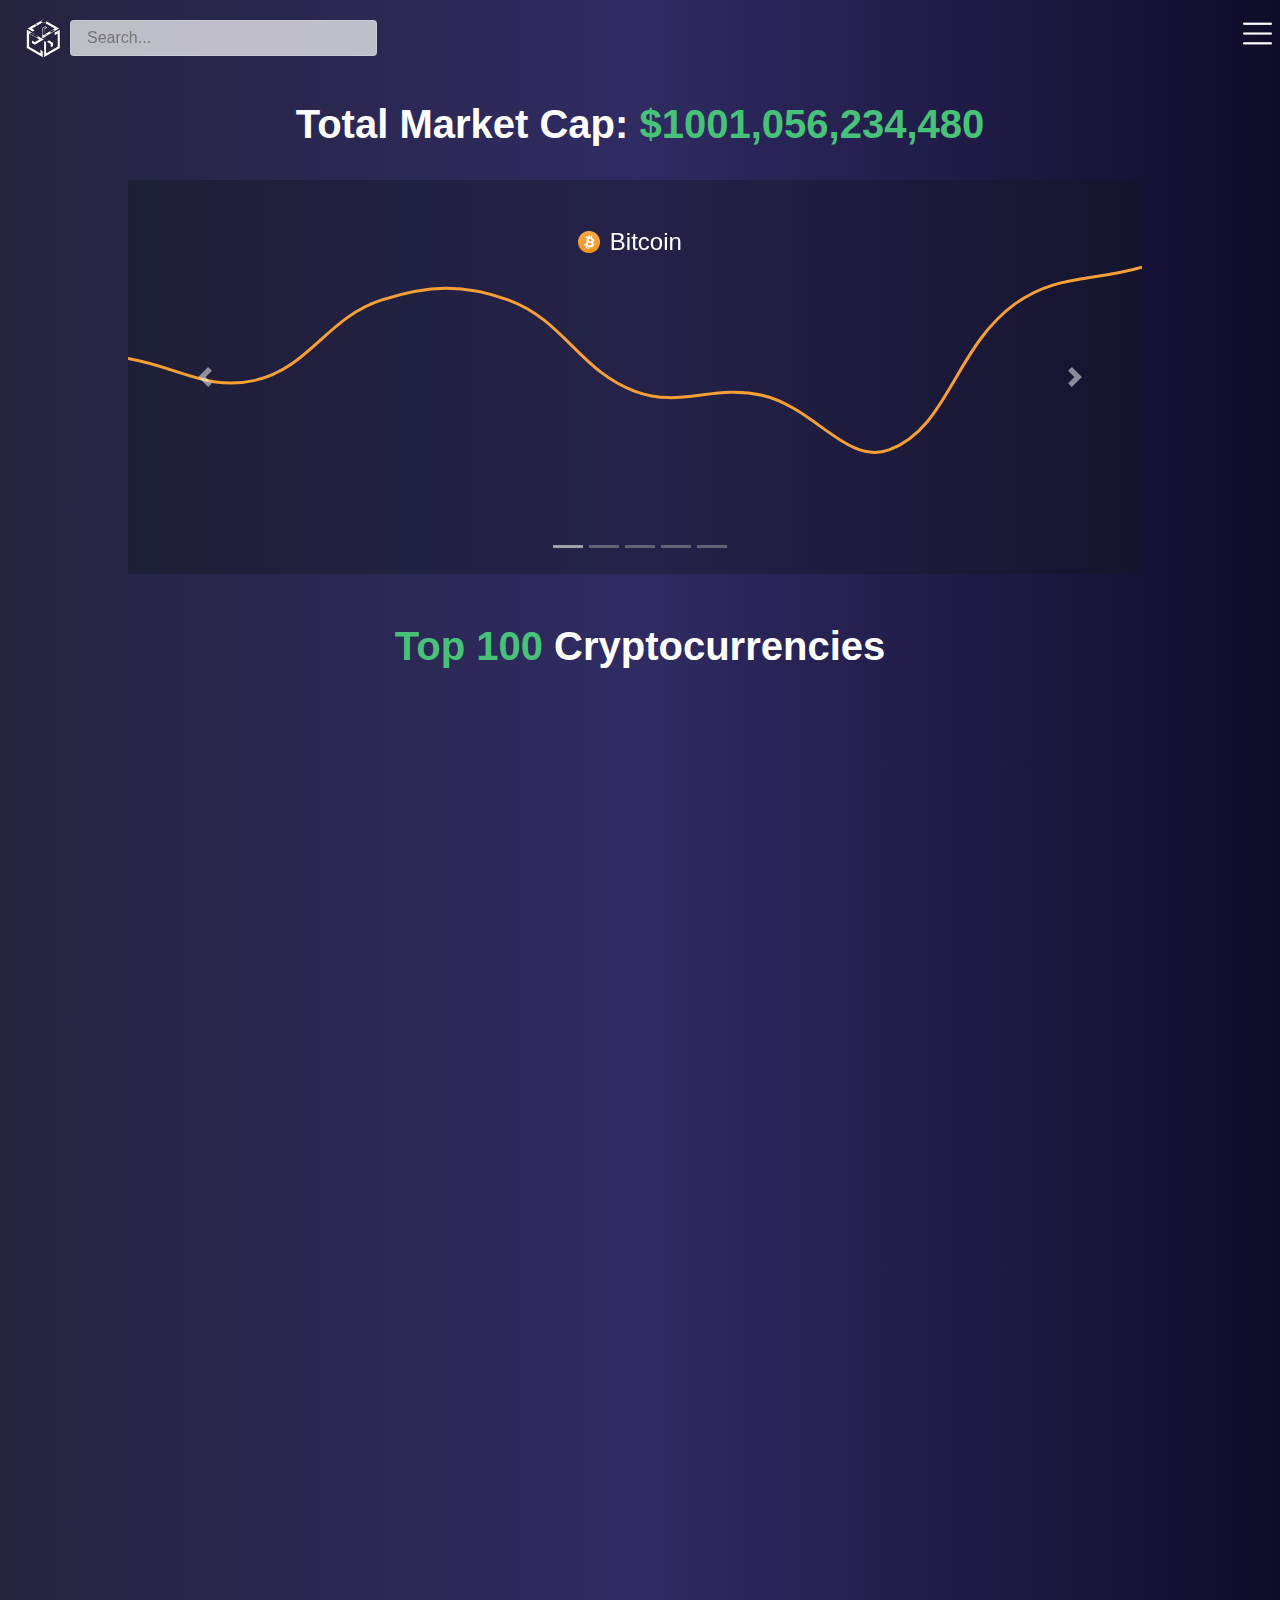
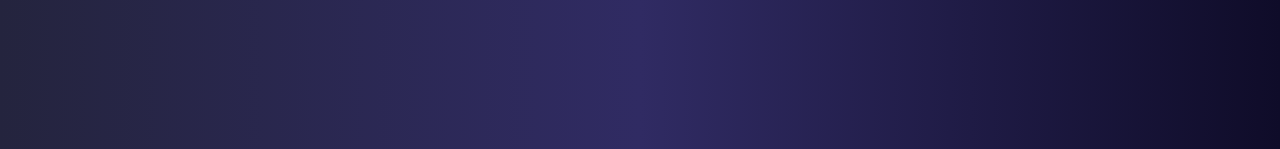
<file: index.html>
<!DOCTYPE html>
<html lang="en">

<head>
    <meta charset="UTF-8">
    <title>Kripto MarketCap</title>
    <link rel="icon" href="images/logo-color.png">
    <link rel='stylesheet' href="css/main.css" type="text/css">

    <meta name="viewport" content="width=device-width, initial-scale=1">

    <meta property="og:image" content="images/preview/preview-marketcap.png"/>
    <meta property="og:title" content="Kripto MarketCap"/>
    <meta property="og:description" content="Trading Future"/>
    <meta property="og:url" content="https://fanglee2003.github.io/"/>
</head>
<style>
    .frame {
        background: rgba(255, 255, 255, 0);
        border: none;
        padding: 0;
        overflow: hidden;
    }

    h1 {
        margin: 3rem 0 2rem;
    }
</style>
<body>
<div id="loading">
    <img id="loading-image" src="images/loading.gif" alt="Loading..."/>
</div>

<nav class="nav-bar">
    <div class="nav-bar-left">
        <div class="logo">
            <a href="index.html">
                <img src="images/logo.png" alt="">
            </a>

            <input type="text" placeholder="Search...">
        </div>
    </div>
    <div class="nav-bar-right">
        <ul>
            <li><a href="index.html">Market cap</a></li>
            <li><a href="exchange.html">Exchange</a></li>
            <li><a href="account.html">Account</a></li>
            <li class="nav-bar-red"><a href="register.html">register</a></li>
            <li class="nav-bar-green"><a href="login.html">login</a></li>
        </ul>
    </div>
    <div class="nav-mobile">
        <label class="nav-mobile-button" for="nav-mobile-input">
            <img src="./images/open.png" alt="open">
        </label>

        <input type="checkbox" id="nav-mobile-input">

        <div class="nav-mobile-content">
            <label class="nav-mobile-button" for="nav-mobile-input">
                <img src="./images/close.png" alt="close" style="top: 1rem;">
            </label>
            <ul>
                <li><a href="index.html">Market cap</a></li>
                <!-- <li><a href="news.html">News</a></li>-->
                <li><a href="exchange.html">Exchange</a></li>
                <li><a href="account.html">Account</a></li>
                <li><a href="register.html">Register</a></li>
                <li><a href="login.html">Login</a></li>
            </ul>
        </div>
    </div>
</nav>

<!-- Main Content -->
<div class="flex-container" style="margin-top: 2rem">
    <div class="col-2-3 text-center fadeInDown">
        <h1><b>Total Market Cap: <span class="green-text">$1001,056,234,480</span></b></h1>
        <div id="carouselIndicators" class="carousel slide carousel-fade" data-ride="carousel">
            <ol class="carousel-indicators" style="z-index: 1">
                <li data-target="#carouselIndicators" data-slide-to="0" class="active"></li>
                <li data-target="#carouselIndicators" data-slide-to="1"></li>
                <li data-target="#carouselIndicators" data-slide-to="2"></li>
                <li data-target="#carouselIndicators" data-slide-to="3"></li>
                <li data-target="#carouselIndicators" data-slide-to="4"></li>
            </ol>
            <div class="carousel-inner">
                <div class="carousel-item active">
                    <div class="line-chart">
                        <h4 class="text-center">
                            <img src="images/coins/btc.png" width="25" class="coin-icon" alt="icon">
                            Bitcoin
                        </h4>
                        <div class="marketcap-canvas" data-charts="[65,59,81,81,56,55,40,80,90]" data-border="f8a036">
                            <canvas height="100"></canvas>
                        </div>
                    </div>
                </div>
                <div class="carousel-item">
                    <div class="line-chart">
                        <h4 class="text-center">
                            <img src="images/coins/eth.png" width="25" class="coin-icon" alt="icon">
                            Ethereum
                        </h4>
                        <div class="marketcap-canvas" data-charts="[30,57,42,81,73,65,40,59,73]" data-border="000000">
                            <canvas height="100"></canvas>
                        </div>

                    </div>
                </div>
                <div class="carousel-item">
                    <div class="line-chart">
                        <h4 class="text-center">
                            <img src="images/coins/doge.png" width="25" class="coin-icon" alt="icon">
                            Dogecoin
                        </h4>
                        <div class="marketcap-canvas" data-charts="[15,49,41,61,76,84,44,60,78]" data-border="c8c8c8">
                            <canvas height="100"></canvas>
                        </div>

                    </div>
                </div>
                <div class="carousel-item">
                    <div class="line-chart">
                        <h4 class="text-center">
                            <img src="images/coins/tether.png" width="25" class="coin-icon" alt="icon">
                            Tether
                        </h4>
                        <div class="marketcap-canvas" data-charts="[45,37,41,41,66,54,44,60,78]" data-border="94e4fb">
                            <canvas height="100"></canvas>
                        </div>
                    </div>
                </div>
                <div class="carousel-item">
                    <div class="line-chart">
                        <h4 class="text-center">
                            <img src="images/coins/solana.png" width="25" class="coin-icon" alt="icon">
                            Solana
                        </h4>
                        <div class="marketcap-canvas" data-charts="[55,47,41,66,79,54,23,60,78]" data-border="fcb2d7">
                            <canvas height="100"></canvas>
                        </div>

                    </div>
                </div>
            </div>
            <a class="carousel-control-prev" href="#carouselIndicators" role="button" data-slide="prev">
                <span class="carousel-control-prev-icon" aria-hidden="true"></span>
                <span class="sr-only">Previous</span>
            </a>
            <a class="carousel-control-next" href="#carouselIndicators" role="button" data-slide="next">
                <span class="carousel-control-next-icon" aria-hidden="true"></span>
                <span class="sr-only">Next</span>
            </a>
        </div>

        <h1><b><span class="green-text">Top 100</span> Cryptocurrencies</b></h1>

        <div class="frame">
            <iframe src="https://widget.coinlib.io/widget?type=full_v2&theme=dark&cnt=100&pref_coin_id=1505&graph=yes"
                    width="103%" height="1000px" marginwidth="0" marginheight="0" frameborder="0" border="0">
            </iframe>
        </div>
        <!--        <table class="history-table marketcap-table">-->
        <!--            <thead>-->
        <!--            <tr>-->
        <!--                <th scope="col">Rank</th>-->
        <!--                <th scope="col">Name</th>-->
        <!--                <th scope="col">Market Cap</th>-->
        <!--                <th scope="col">Price</th>-->
        <!--                <th scope="col">24 Hour Volume</th>-->
        <!--                <th scope="col">Change</th>-->
        <!--                <th scope="col">7 days</th>-->
        <!--            </tr>-->
        <!--            </thead>-->
        <!--            <tbody>-->
        <!--            <tr>-->
        <!--                <th>1</th>-->
        <!--                <td class="coin-name">-->
        <!--                    <img src="images/coins/btc.png" width="15" class="coin-icon" alt="coin">BTC-->
        <!--                </td>-->
        <!--                <td>$239048209</td>-->
        <!--                <td>$4559</td>-->
        <!--                <td>$2344234</td>-->
        <!--                <td class="red-text">-0.04%</td>-->
        <!--                <td class="marketcap-canvas" data-charts="[65,59,81,81,56,55,40,80,90]" data-border="dc3545">-->
        <!--                    <canvas></canvas>-->
        <!--                </td>-->
        <!--            </tr>-->
        <!--            <tr>-->
        <!--                <th>2</th>-->
        <!--                <td class="coin-name">-->
        <!--                    <img src="images/coins/eth.png" width="15" class="coin-icon" alt="coin">ETH-->
        <!--                </td>-->
        <!--                <td>$239048209</td>-->
        <!--                <td>$4559</td>-->
        <!--                <td>$2344234</td>-->
        <!--                <td class="red-text">-4.04%</td>-->
        <!--                <td class="marketcap-canvas" data-charts="[34,54,23,56,76,78,34,56,45]" data-border="dc3545">-->
        <!--                    <canvas></canvas>-->
        <!--                </td>-->
        <!--            </tr>-->
        <!--            <tr>-->
        <!--                <th>3</th>-->
        <!--                <td class="coin-name">-->
        <!--                    <img src="images/coins/ltc.png" width="15" class="coin-icon" alt="coin">LTC-->
        <!--                </td>-->
        <!--                <td>$239048209</td>-->
        <!--                <td>$4559</td>-->
        <!--                <td>$2344234</td>-->
        <!--                <td class="green-text">3.04%</td>-->
        <!--                <td class="marketcap-canvas" data-charts="[55,40,80,90,65,59,81,81,56]" data-border="8cd8aa">-->
        <!--                    <canvas></canvas>-->
        <!--                </td>-->
        <!--            </tr>-->
        <!--            <tr>-->
        <!--                <th>4</th>-->
        <!--                <td class="coin-name">-->
        <!--                    <img src="images/coins/btcc.png" width="15" class="coin-icon" alt="coin">BTCC-->
        <!--                </td>-->
        <!--                <td>$239048209</td>-->
        <!--                <td>$4559</td>-->
        <!--                <td>$2344234</td>-->
        <!--                <td class="red-text">-0.45%</td>-->
        <!--                <td class="marketcap-canvas" data-charts="[89,23,67,45,23,45,78,34,56,67]" data-border="dc3545">-->
        <!--                    <canvas></canvas>-->
        <!--                </td>-->
        <!--            </tr>-->
        <!--            <tr>-->
        <!--                <th>5</th>-->
        <!--                <td class="coin-name">-->
        <!--                    <img src="images/coins/xrp.png" width="15" class="coin-icon" alt="coin">XRP-->
        <!--                </td>-->
        <!--                <td>$239048209</td>-->
        <!--                <td>$4559</td>-->
        <!--                <td>$2344234</td>-->
        <!--                <td class="green-text">6.04%</td>-->
        <!--                <td class="marketcap-canvas" data-charts="[34,45,56,67,65,45,34,23,45,56]" data-border="8cd8aa">-->
        <!--                    <canvas></canvas>-->
        <!--                </td>-->
        <!--            </tr>-->
        <!--            <tr>-->
        <!--                <th>6</th>-->
        <!--                <td class="coin-name">-->
        <!--                    <img src="images/coins/tron.png" width="15" class="coin-icon" alt="coin">TRX-->
        <!--                </td>-->
        <!--                <td>$239048209</td>-->
        <!--                <td>$4559</td>-->
        <!--                <td>$2344234</td>-->
        <!--                <td class="red-text">-6.7%</td>-->
        <!--                <td class="marketcap-canvas" data-charts="[45,34,45,56,67,45,56,67,78,67]" data-border="dc3545">-->
        <!--                    <canvas></canvas>-->
        <!--                </td>-->
        <!--            </tr>-->
        <!--            <tr>-->
        <!--                <th>7</th>-->
        <!--                <td class="coin-name">-->
        <!--                    <img src="images/coins/stlr.png" width="15" class="coin-icon" alt="coin">XLM-->
        <!--                </td>-->
        <!--                <td>$239048209</td>-->
        <!--                <td>$4559</td>-->
        <!--                <td>$2344234</td>-->
        <!--                <td class="green-text">2.04%</td>-->
        <!--                <td class="marketcap-canvas" data-charts="[56,45,67,45,34,45,56,67,56,45]" data-border="8cd8aa">-->
        <!--                    <canvas></canvas>-->
        <!--                </td>-->
        <!--            </tr>-->
        <!--            <tr>-->
        <!--                <th>8</th>-->
        <!--                <td class="coin-name">-->
        <!--                    <img src="images/coins/tether.png" width="15" class="coin-icon" alt="coin">USDT-->
        <!--                </td>-->
        <!--                <td>$239048209</td>-->
        <!--                <td>$4559</td>-->
        <!--                <td>$2344234</td>-->
        <!--                <td class="green-text">5.04%</td>-->
        <!--                <td class="marketcap-canvas" data-charts="[65,59,81,81,56,55,40,80,90]" data-border="8cd8aa">-->
        <!--                    <canvas></canvas>-->
        <!--                </td>-->
        <!--            </tr>-->
        <!--            <tr>-->
        <!--                <th>9</th>-->
        <!--                <td class="coin-name">-->
        <!--                    <img src="images/coins/dash.png" width="15" class="coin-icon" alt="coin">DSH-->
        <!--                </td>-->
        <!--                <td>$239048209</td>-->
        <!--                <td>$4559</td>-->
        <!--                <td>$2344234</td>-->
        <!--                <td class="green-text">2.04%</td>-->
        <!--                <td class="marketcap-canvas" data-charts="[65,59,81,81,56,55,40,80,90]" data-border="8cd8aa">-->
        <!--                    <canvas></canvas>-->
        <!--                </td>-->
        <!--            </tr>-->
        <!--            <tr>-->
        <!--                <th>10</th>-->
        <!--                <td class="coin-name">-->
        <!--                    <img src="images/coins/monero.png" width="15" class="coin-icon" alt="coin">XMR-->
        <!--                </td>-->
        <!--                <td>$239048209</td>-->
        <!--                <td>$4559</td>-->
        <!--                <td>$2344234</td>-->
        <!--                <td class="green-text">3.04%</td>-->
        <!--                <td class="marketcap-canvas" data-charts="[65,81,40,80,56,59,81,55,90]" data-border="8cd8aa">-->
        <!--                    <canvas></canvas>-->
        <!--                </td>-->
        <!--            </tr>-->
        <!--            </tbody>-->
        <!--        </table>-->
    </div>
</div>

<script src="js/jquery.js"></script>
<script src="js/popper.min.js"></script>
<script src="bootstrap/js/bootstrap.bundle.js"></script>
<script src="bootstrap/js/bootstrap.js"></script>

<script src="js/Chart.min.js"></script>
<script src="js/line-chart.js"></script>
<script src="js/loading.js"></script>

</body>

</html>
</file>
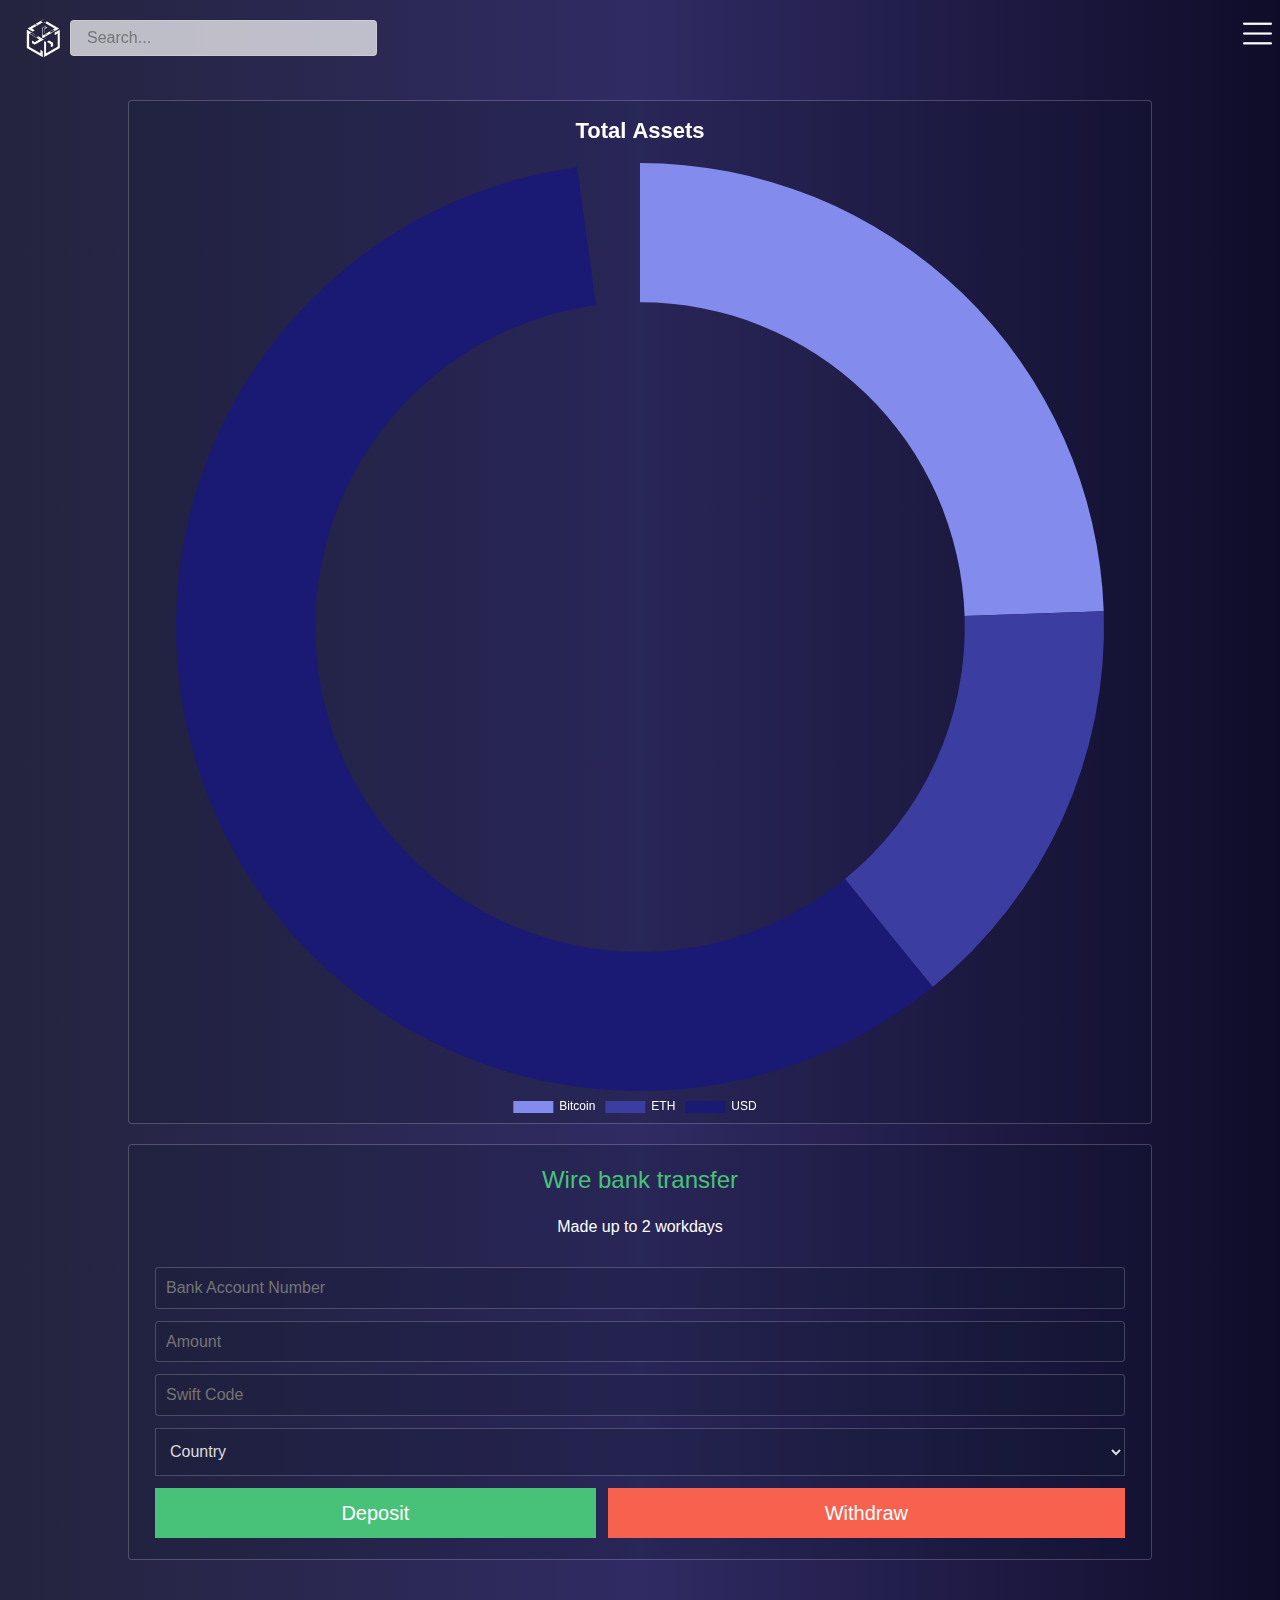
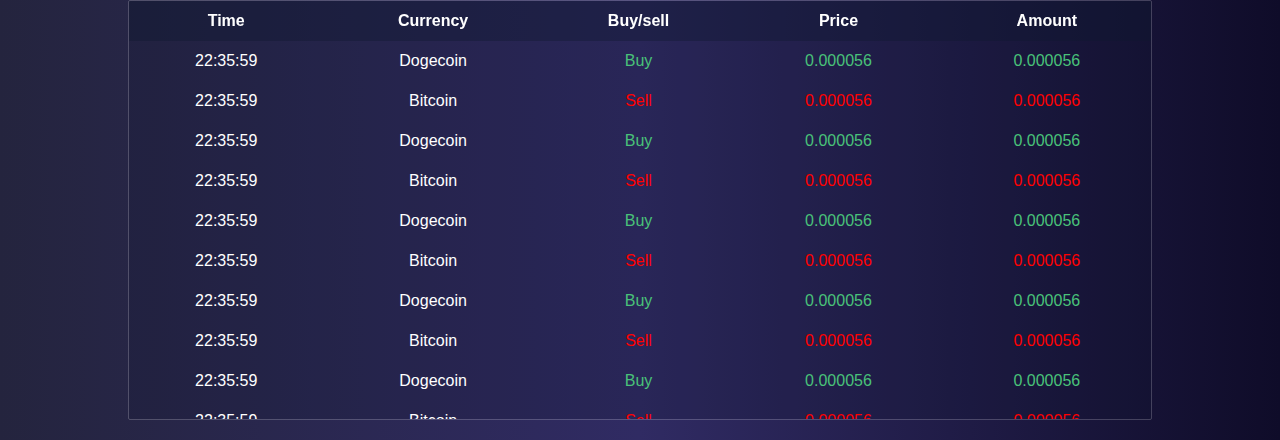
<file: account.html>
<!DOCTYPE html>
<html lang="en">

<head>
    <meta charset="UTF-8">
    <title>Kripto Account</title>
    <link rel="icon" href="images/logo-color.png">
    <link rel='stylesheet' href="css/main.css" type="text/css">

    <meta name="viewport" content="width=device-width, initial-scale=1">

    <meta property="og:image" content="images/preview/preview-account-new.png"/>
    <meta property="og:title" content="Kripto Account"/>
    <meta property="og:description" content="Trading Future"/>
    <meta property="og:url" content="https://fanglee2003.github.io/account"/>
</head>

<style>
    .frame input {
        color: #fff;
    }

    @media screen and (min-width: 87.5em) {
        .flex-container {
            width: 90rem;
            margin: 10rem auto 20px;
        }
    }
</style>

<body>
<div id="loading">
    <img id="loading-image" src="images/loading.gif" alt="Loading..."/>
</div>

<nav class="nav-bar">
    <div class="nav-bar-left">
        <div class="logo">
            <a href="index.html">
                <img src="images/logo.png" alt="">
            </a>

            <input type="text" placeholder="Search...">
        </div>
    </div>
    <div class="nav-bar-right">
        <ul>
            <li><a href="index.html">Market cap</a></li>
            <li><a href="exchange.html">Exchange</a></li>
            <li><a href="account.html">Account</a></li>
            <li class="nav-bar-red"><a href="register.html">register</a></li>
            <li class="nav-bar-green"><a href="login.html">login</a></li>
        </ul>
    </div>
    <div class="nav-mobile">
        <label class="nav-mobile-button" for="nav-mobile-input">
            <img src="./images/open.png" alt="open">
        </label>

        <input type="checkbox" id="nav-mobile-input">

        <div class="nav-mobile-content">
            <label class="nav-mobile-button" for="nav-mobile-input">
                <img src="./images/close.png" alt="close" style="top: 1rem;">
            </label>
            <ul>
                <li><a href="index.html">Market cap</a></li>
                <!-- <li><a href="news.html">News</a></li>-->
                <li><a href="exchange.html">Exchange</a></li>
                <li><a href="account.html">Account</a></li>
                <li><a href="register.html">Register</a></li>
                <li><a href="login.html">Login</a></li>
            </ul>
        </div>
    </div>
</nav>

<!-- Main Content -->

<div class="flex-container">
    <div class="col-1-3 fadeInUp">
        <div class="doughnut-chart">
            <canvas id="doughnut-canvas"></canvas>
        </div>
    </div>

    <div class="col-1-3 text-center fadeInUp">
        <div class="frame">
            <table>
                <tr>
                    <th colspan="2">
                        <h4 class="green-text">Wire bank transfer</h4>
                    </th>
                </tr>
                <tr>
                    <td colspan="2">
                        <p> Made up to 2 workdays</p>
                    </td>
                </tr>
                <tr>
                    <td colspan="2">
                        <input type="text" placeholder="Bank Account Number" name="bank-account">
                    </td>
                </tr>
                <tr>
                    <td colspan="2">
                        <input type="text" placeholder="Amount" name="amount">
                    </td>
                </tr>
                <tr>
                    <td colspan="2">
                        <input type="text" placeholder="Swift Code" name="swift">
                    </td>
                </tr>
                <tr>
                    <td colspan="2">
                        <select>
                            <option>Country</option>
                            <option>Viet Nam</option>
                            <option>United States</option>
                            <option>Japan</option>
                            <option>Singapore</option>
                            <option>United States</option>
                        </select>
                    </td>
                </tr>
                <tr>
                    <td>
                        <a href="" class="button-green">Deposit</a>
                    </td>
                    <td>
                        <a href="" class="button-red">Withdraw</a>
                    </td>
                </tr>
            </table>
        </div>
    </div>
    <div class="col-1-3 fadeInUp">
        <div class="scroll-table">
            <table class="history-table">
                <thead>
                <tr>
                    <th scope="col">Time</th>
                    <th scope="col">Currency</th>
                    <th scope="col">Buy/sell</th>
                    <th scope="col">Price</th>
                    <th scope="col">Amount</th>
                </tr>
                </thead>
                <tbody>
                <tr>
                    <td>22:35:59</td>
                    <td>Dogecoin</td>
                    <td class="green-text">Buy</td>
                    <td class="green-text">0.000056</td>
                    <td class="green-text">0.000056</td>
                </tr>
                <tr>
                    <td>22:35:59</td>
                    <td>Bitcoin</td>
                    <td class="red-text">Sell</td>
                    <td class="red-text">0.000056</td>
                    <td class="red-text">0.000056</td>
                </tr>
                <tr>
                    <td>22:35:59</td>
                    <td>Dogecoin</td>
                    <td class="green-text">Buy</td>
                    <td class="green-text">0.000056</td>
                    <td class="green-text">0.000056</td>
                </tr>
                <tr>
                    <td>22:35:59</td>
                    <td>Bitcoin</td>
                    <td class="red-text">Sell</td>
                    <td class="red-text">0.000056</td>
                    <td class="red-text">0.000056</td>
                </tr>
                <tr>
                    <td>22:35:59</td>
                    <td>Dogecoin</td>
                    <td class="green-text">Buy</td>
                    <td class="green-text">0.000056</td>
                    <td class="green-text">0.000056</td>
                </tr>
                <tr>
                    <td>22:35:59</td>
                    <td>Bitcoin</td>
                    <td class="red-text">Sell</td>
                    <td class="red-text">0.000056</td>
                    <td class="red-text">0.000056</td>
                </tr>
                <tr>
                    <td>22:35:59</td>
                    <td>Dogecoin</td>
                    <td class="green-text">Buy</td>
                    <td class="green-text">0.000056</td>
                    <td class="green-text">0.000056</td>
                </tr>
                <tr>
                    <td>22:35:59</td>
                    <td>Bitcoin</td>
                    <td class="red-text">Sell</td>
                    <td class="red-text">0.000056</td>
                    <td class="red-text">0.000056</td>
                </tr>
                <tr>
                    <td>22:35:59</td>
                    <td>Dogecoin</td>
                    <td class="green-text">Buy</td>
                    <td class="green-text">0.000056</td>
                    <td class="green-text">0.000056</td>
                </tr>
                <tr>
                    <td>22:35:59</td>
                    <td>Bitcoin</td>
                    <td class="red-text">Sell</td>
                    <td class="red-text">0.000056</td>
                    <td class="red-text">0.000056</td>
                </tr>
                <tr>
                    <td>22:35:59</td>
                    <td>Dogecoin</td>
                    <td class="green-text">Buy</td>
                    <td class="green-text">0.000056</td>
                    <td class="green-text">0.000056</td>
                </tr>
                </tbody>
            </table>
        </div>
    </div>
</div>

<script src="js/jquery.js"></script>
<script src="js/Chart.min.js"></script>
<script src="js/line-chart.js"></script>
<script src="js/doughnut-chart.js"></script>
<script src="js/loading.js"></script>

</body>
</html>
</file>
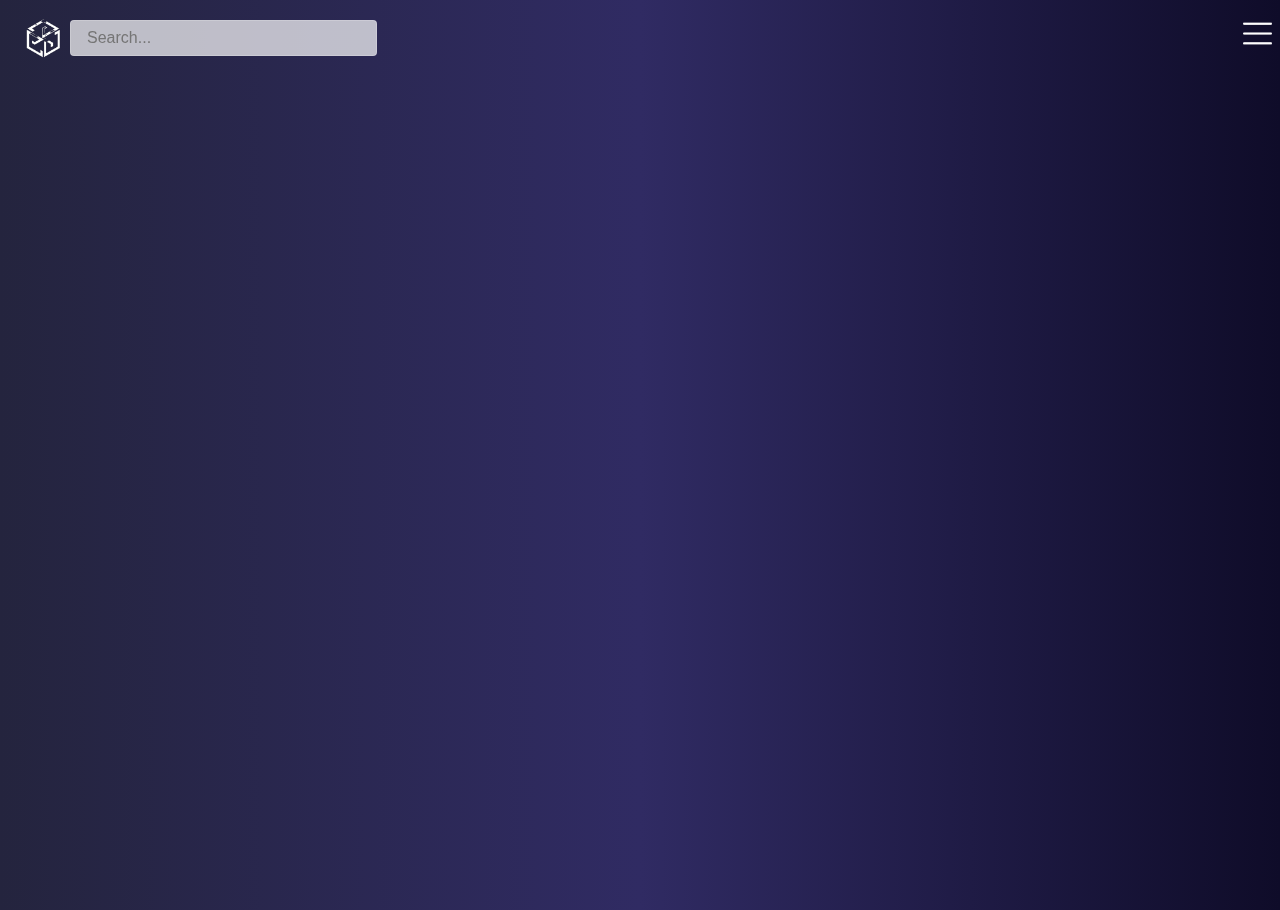
<file: exchange.html>
<!DOCTYPE html>
<html lang="en">

<head>
    <meta charset="UTF-8">
    <title>Kripto Exchange</title>
    <link rel="icon" href="images/logo-color.png">
    <link rel='stylesheet' href="css/main.css" type="text/css">

    <meta name="viewport" content="width=device-width, initial-scale=1">

    <meta property="og:image" content="images/preview/preview-exchange.png"/>
    <meta property="og:title" content="Kripto Exchange"/>
    <meta property="og:description" content="Trading Future"/>
    <meta property="og:url" content="https://fanglee2003.github.io/exchange"/>
</head>
<body>
<div id="loading">
    <img id="loading-image" src="images/loading.gif" alt="Loading..."/>
</div>

<nav class="nav-bar">
    <div class="nav-bar-left">
        <div class="logo">
            <a href="index.html">
                <img src="images/logo.png" alt="">
            </a>

            <input type="text" placeholder="Search...">
        </div>
    </div>
    <div class="nav-bar-right">
        <ul>
            <li><a href="index.html">Market cap</a></li>
            <li><a href="exchange.html">Exchange</a></li>
            <li><a href="account.html">Account</a></li>
            <li class="nav-bar-red"><a href="register.html">register</a></li>
            <li class="nav-bar-green"><a href="login.html">login</a></li>
        </ul>
    </div>
    <div class="nav-mobile">
        <label class="nav-mobile-button" for="nav-mobile-input">
            <img src="./images/open.png" alt="open">
        </label>

        <input type="checkbox" id="nav-mobile-input">

        <div class="nav-mobile-content">
            <label class="nav-mobile-button" for="nav-mobile-input">
                <img src="./images/close.png" alt="close" style="top: 1rem;">
            </label>
            <ul>
                <li><a href="index.html">Market cap</a></li>
                <!-- <li><a href="news.html">News</a></li>-->
                <li><a href="exchange.html">Exchange</a></li>
                <li><a href="account.html">Account</a></li>
                <li><a href="register.html">Register</a></li>
                <li><a href="login.html">Login</a></li>
            </ul>
        </div>
    </div>
</nav>

<div class="flex-container">
    <div class="col-3-3 fadeInUp">
        <div id="candle-chart"></div>
    </div>

</div>

<script src="bootstrap/js/bootstrap.bundle.js"></script>
<script src="bootstrap/js/bootstrap.js"></script>
<script src="js/jquery.js"></script>
<script src="https://s3.tradingview.com/tv.js"></script>
<script src="js/candle-chart.js"></script>
<script src="js/loading.js"></script>

</body>

</html>
</file>
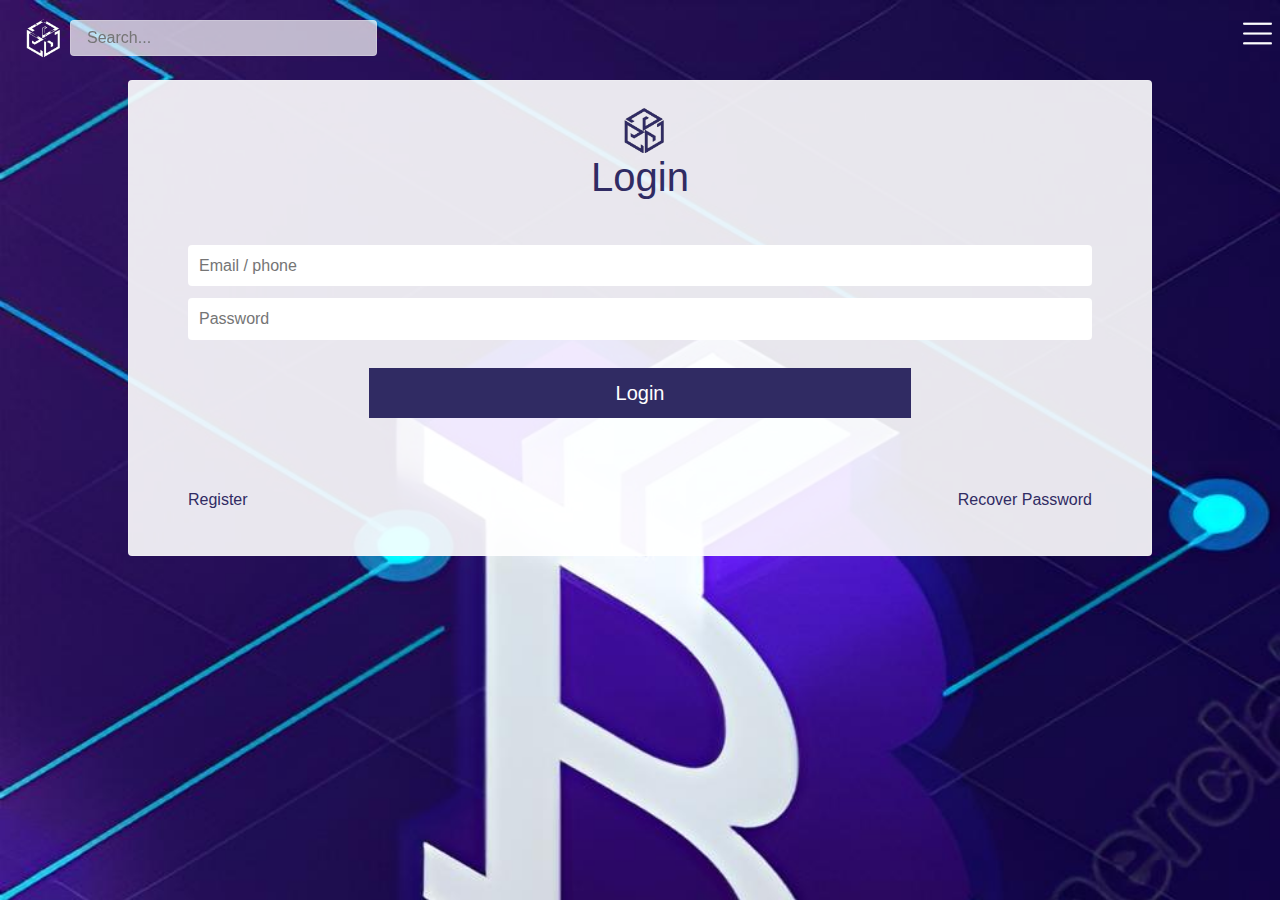
<file: login.html>
<!DOCTYPE html>
<html lang="en">

<head>
    <meta charset="UTF-8">
    <title>Kripto Login</title>
    <link rel="icon" href="images/logo-color.png">
    <link rel='stylesheet' href="css/main.css" type="text/css">

    <meta name="viewport" content="width=device-width, initial-scale=1">

    <meta property="og:image" content="images/preview/preview-login.png"/>
    <meta property="og:title" content="Kripto Login"/>
    <meta property="og:description" content="Trading Future"/>
    <meta property="og:url" content="https://fanglee2003.github.io/login"/>
</head>
<style>
    body {
        background-image: url('./images/background.jpg');
        background-size: cover;
    }

    .col-1-3 {
        margin: 5rem auto;
    }

    @media screen and (max-width: 80em) {
        body {
            background-image: url('./images/background2.jpg');
        }
    }
</style>

<body>
<div id="fb-root"></div>

<div id="loading">
    <img id="loading-image" src="images/loading.gif" alt="Loading..."/>
</div>

<nav class="nav-bar">
    <div class="nav-bar-left">
        <div class="logo">
            <a href="index.html">
                <img src="images/logo.png" alt="">
            </a>

            <input type="text" placeholder="Search...">
        </div>
    </div>
    <div class="nav-bar-right">
        <ul>
            <li><a href="index.html">Market cap</a></li>
            <li><a href="exchange.html">Exchange</a></li>
            <li><a href="account.html">Account</a></li>
            <li class="nav-bar-red"><a href="register.html">register</a></li>
            <li class="nav-bar-green"><a href="login.html">login</a></li>
        </ul>
    </div>
    <div class="nav-mobile">
        <label class="nav-mobile-button" for="nav-mobile-input">
            <img src="./images/open.png" alt="open">
        </label>

        <input type="checkbox" id="nav-mobile-input">

        <div class="nav-mobile-content">
            <label class="nav-mobile-button" for="nav-mobile-input">
                <img src="./images/close.png" alt="close" style="top: 1rem;">
            </label>
            <ul>
                <li><a href="index.html">Market cap</a></li>
                <!-- <li><a href="news.html">News</a></li>-->
                <li><a href="exchange.html">Exchange</a></li>
                <li><a href="account.html">Account</a></li>
                <li><a href="register.html">Register</a></li>
                <li><a href="login.html">Login</a></li>
            </ul>
        </div>
    </div>
</nav>

<!-- Main Content -->
<div class="col-1-3">
    <div class="frame form fadeInUp" style="padding: 1rem 3rem;">
        <table>
            <tr>
                <th>
                    <div class="logo">
                        <img src="images/logo-color.png" alt="logo-image">
                        <h1>Login</h1>
                    </div>
                </th>
            </tr>
            <tr>
                <td>
                    <input type="text" placeholder="Email / phone" name="bank-account">
                </td>
            </tr>
            <tr>
                <td>
                    <input type="password" placeholder="Password" name="amount">
                </td>
            </tr>
            <tr>
                <td>
                    <button class="button-purple">Login</button>
                </td>
            </tr>
            <tr>
                <td>
                    <div class="fb-login-button" data-width="" data-size="medium" data-button-type="continue_with"
                         data-layout="default" data-auto-logout-link="false" data-use-continue-as="true"></div>
                </td>
            </tr>
            <tr>
                <td>
                    <p class="float-left"><a href="register.html">Register</a></p>
                    <p class="float-right"><a href="recover-password.html">Recover Password</a></p>
                </td>
            </tr>
        </table>
    </div>
</div>

<script src="bootstrap/js/bootstrap.bundle.js"></script>
<script src="bootstrap/js/bootstrap.js"></script>
<script src="js/jquery.js"></script>

<script async defer crossorigin="anonymous"
        src="https://connect.facebook.net/en_US/sdk.js#xfbml=1&version=v14.0&appId=966413697364774&autoLogAppEvents=1"
        nonce="e3FHeFDB">
</script>

<script src="js/loading.js"></script>

</body>

</html>
</file>
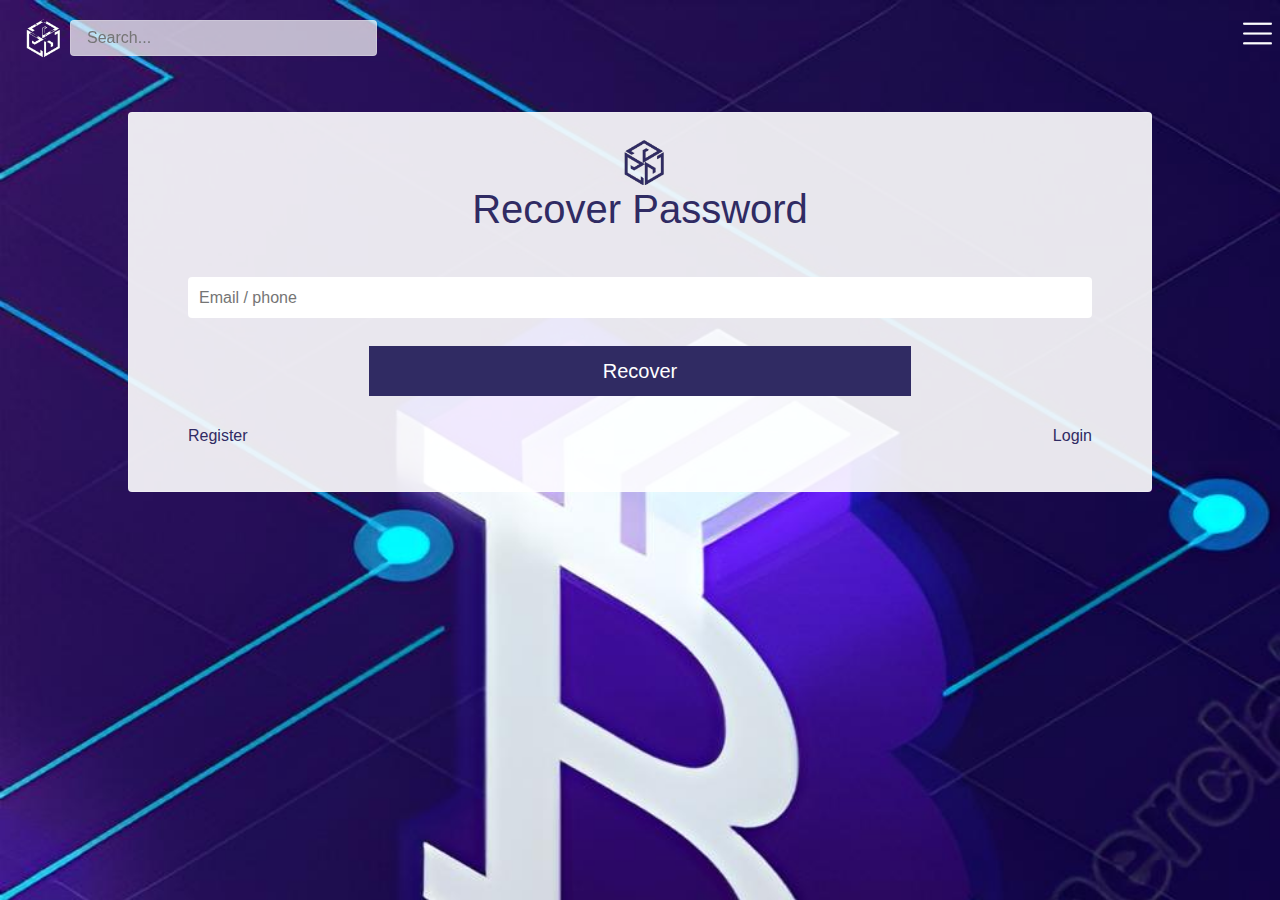
<file: recover-password.html>
<!DOCTYPE html>
<html lang="en">

<head>
    <meta charset="UTF-8">
    <title>Kripto Recover Password</title>
    <link rel="icon" href="images/logo-color.png">
    <link rel='stylesheet' href="css/main.css" type="text/css">

    <meta name="viewport" content="width=device-width, initial-scale=1">

    <meta property="og:image" content="images/preview/preview-recover-password.png"/>
    <meta property="og:title" content="Kripto Recover Password"/>
    <meta property="og:description" content="Trading Future"/>
    <meta property="og:url" content="https://fanglee2003.github.io/recover-password"/>
</head>
<style>
    body {
        background-image: url('./images/background.jpg');
        background-size: cover;
    }

    .col-1-3 {
        margin: 7rem auto;
    }

    @media screen and (max-width: 80em) {
        body {
            background-image: url('./images/background2.jpg');
        }
    }

</style>

<body>
<div id="loading">
    <img id="loading-image" src="images/loading.gif" alt="Loading..."/>
</div>

<nav class="nav-bar">
    <div class="nav-bar-left">
        <div class="logo">
            <a href="index.html">
                <img src="images/logo.png" alt="">
            </a>

            <input type="text" placeholder="Search...">
        </div>
    </div>
    <div class="nav-bar-right">
        <ul>
            <li><a href="index.html">Market cap</a></li>
            <li><a href="exchange.html">Exchange</a></li>
            <li><a href="account.html">Account</a></li>
            <li class="nav-bar-red"><a href="register.html">register</a></li>
            <li class="nav-bar-green"><a href="login.html">login</a></li>
        </ul>
    </div>
    <div class="nav-mobile">
        <label class="nav-mobile-button" for="nav-mobile-input">
            <img src="./images/open.png" alt="open">
        </label>

        <input type="checkbox" id="nav-mobile-input">

        <div class="nav-mobile-content">
            <label class="nav-mobile-button" for="nav-mobile-input">
                <img src="./images/close.png" alt="close" style="top: 1rem;">
            </label>
            <ul>
                <li><a href="index.html">Market cap</a></li>
                <!-- <li><a href="news.html">News</a></li>-->
                <li><a href="exchange.html">Exchange</a></li>
                <li><a href="account.html">Account</a></li>
                <li><a href="register.html">Register</a></li>
                <li><a href="login.html">Login</a></li>
            </ul>
        </div>
    </div>
</nav>

<!-- Main Content -->
<div class="col-1-3">
    <div class="frame form fadeInUp" style="padding: 1rem 3rem;">
        <table>
            <tr>
                <th>
                    <div class="logo">
                        <img src="images/logo-color.png" alt="logo-image">
                        <h1>Recover Password</h1>
                    </div>
                </th>
            </tr>
            <tr>
                <td>
                    <input type="text" placeholder="Email / phone" name="bank-account">
                </td>
            </tr>
            <tr>
                <td>
                    <button class="button-purple">Recover</button>
                </td>
            </tr>
            <tr>
                <td>
                    <p class="float-left"><a href="register.html">Register</a></p>
                    <p class="float-right"><a href="login.html">Login</a></p>
                </td>
            </tr>
        </table>
    </div>
</div>

<script src="bootstrap/js/bootstrap.bundle.js"></script>
<script src="bootstrap/js/bootstrap.js"></script>
<script src="js/jquery.js"></script>
<script src="js/loading.js"></script>

</body>

</html>
</file>
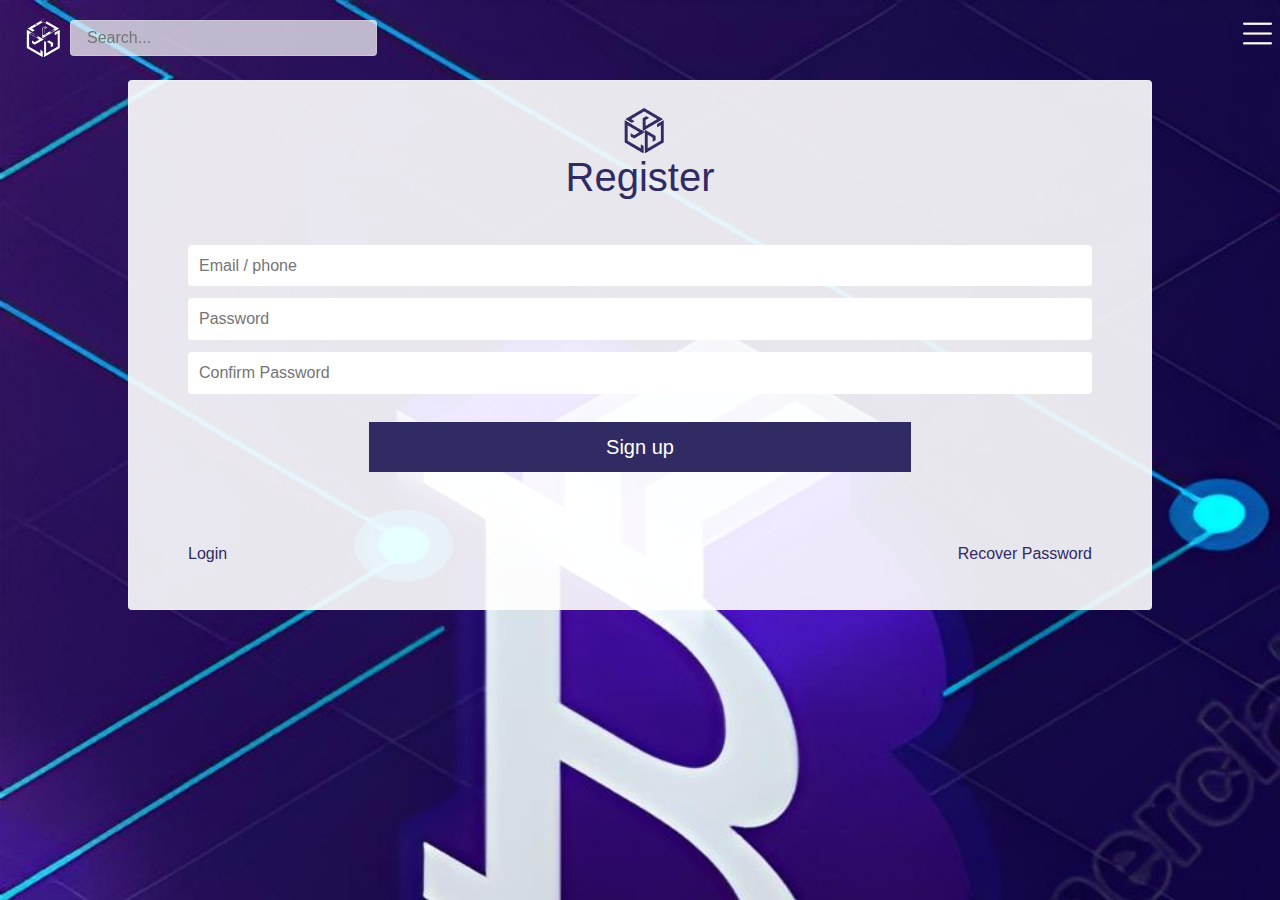
<file: register.html>
<!DOCTYPE html>
<html lang="en">

<head>
    <meta charset="UTF-8">
    <title>Kripto Register</title>
    <link rel="icon" href="images/logo-color.png">
    <link rel='stylesheet' href="css/main.css" type="text/css">

    <meta name="viewport" content="width=device-width, initial-scale=1.0">

    <meta property="og:image" content="images/preview/preview-register.png"/>
    <meta property="og:title" content="Kripto Register"/>
    <meta property="og:description" content="Trading Future"/>
    <meta property="og:url" content="https://fanglee2003.github.io/register"/>

</head>
<style>
    body {
        background-image: url('./images/background.jpg');
        background-size: cover;
    }

    .col-1-3 {
        margin: 5rem auto;
    }

    @media screen and (max-width: 80em) {
        body {
            background-image: url('./images/background2.jpg');
        }
    }
</style>

<body>
<div id="fb-root"></div>

<div id="loading">
    <img id="loading-image" src="images/loading.gif" alt="Loading..."/>
</div>
<nav class="nav-bar">
    <div class="nav-bar-left">
        <div class="logo">
            <a href="index.html">
                <img src="images/logo.png" alt="">
            </a>

            <input type="text" placeholder="Search...">
        </div>
    </div>
    <div class="nav-bar-right">
        <ul>
            <li><a href="index.html">Market cap</a></li>
            <li><a href="exchange.html">Exchange</a></li>
            <li><a href="account.html">Account</a></li>
            <li class="nav-bar-red"><a href="register.html">register</a></li>
            <li class="nav-bar-green"><a href="login.html">login</a></li>
            <label for="nav_mobile_input" class="nav-mobile-button">
                <svg xmlns="http://www.w3.org/2000/svg" viewBox="0 0 448 512">
                    <path d="M0 96C0 78.33 14.33 64 32 64H416C433.7 64 448 78.33 448 96C448 113.7 433.7 128 416 128H32C14.33 128 0 113.7 0 96zM0 256C0 238.3 14.33 224 32 224H416C433.7 224 448 238.3 448 256C448 273.7 433.7 288 416 288H32C14.33 288 0 273.7 0 256zM416 448H32C14.33 448 0 433.7 0 416C0 398.3 14.33 384 32 384H416C433.7 384 448 398.3 448 416C448 433.7 433.7 448 416 448z"
                          style="fill: #fff"/>
                </svg>
            </label>
        </ul>
    </div>
    <div class="nav-mobile">
        <label class="nav-mobile-button" for="nav-mobile-input">
            <img src="./images/open.png" alt="open">
        </label>

        <input type="checkbox" id="nav-mobile-input">

        <div class="nav-mobile-content">
            <label class="nav-mobile-button" for="nav-mobile-input">
                <img src="./images/close.png" alt="close" style="top: 1rem;">
            </label>
            <ul>
                <li><a href="index.html">Market cap</a></li>
                <!-- <li><a href="news.html">News</a></li>-->
                <li><a href="exchange.html">Exchange</a></li>
                <li><a href="account.html">Account</a></li>
                <li><a href="register.html">Register</a></li>
                <li><a href="login.html">Login</a></li>
            </ul>
        </div>
    </div>
</nav>

<!-- Main Content -->
<div class="col-1-3">
    <div class="frame form fadeInUp" style="padding: 1rem 3rem;">
        <table>
            <tr>
                <th>
                    <div class="logo">
                        <img src="images/logo-color.png" alt="logo-image">
                        <h1>Register</h1>
                    </div>
                </th>
            </tr>
            <tr>
                <td>
                    <input type="text" placeholder="Email / phone" name="bank-account">
                </td>
            </tr>
            <tr>
                <td>
                    <input type="password" placeholder="Password" name="amount">
                </td>
            </tr>
            <tr>
                <td>
                    <input type="password" placeholder="Confirm Password" name="swift">
                </td>
            </tr>
            <tr>
                <td>
                    <button class="button-purple">Sign up</button>
                </td>
            </tr>
            <tr>
                <td>
                    <div class="fb-login-button" data-width="" data-size="medium" data-button-type="continue_with"
                         data-layout="default" data-auto-logout-link="false" data-use-continue-as="true"></div>
                </td>
            </tr>
            <tr>
                <td>
                    <p class="float-left"><a href="login.html">Login</a></p>
                    <p class="float-right"><a href="recover-password.html">Recover Password</a></p>
                </td>
            </tr>
        </table>
    </div>
</div>
<script src="bootstrap/js/bootstrap.bundle.js"></script>
<script src="bootstrap/js/bootstrap.js"></script>
<script src="js/jquery.js"></script>

<script async defer crossorigin="anonymous"
        src="https://connect.facebook.net/en_US/sdk.js#xfbml=1&version=v14.0&appId=966413697364774&autoLogAppEvents=1"
        nonce="e3FHeFDB">
</script>

<script src="js/loading.js"></script>

</body>

</html>
</file>
<file: css/main.css>
@import url(src/style.css);
@import url(src/navbar.css);
@import url(src/ui.css);
@import url(src/frame.css);
@import url(src/form.css);
@import url(src/table.css);
@import url(src/chart.css);
@import url(src/button.css);
@import url(src/icons.css);
@import url(../bootstrap/css/bootstrap.min.css);
</file>
